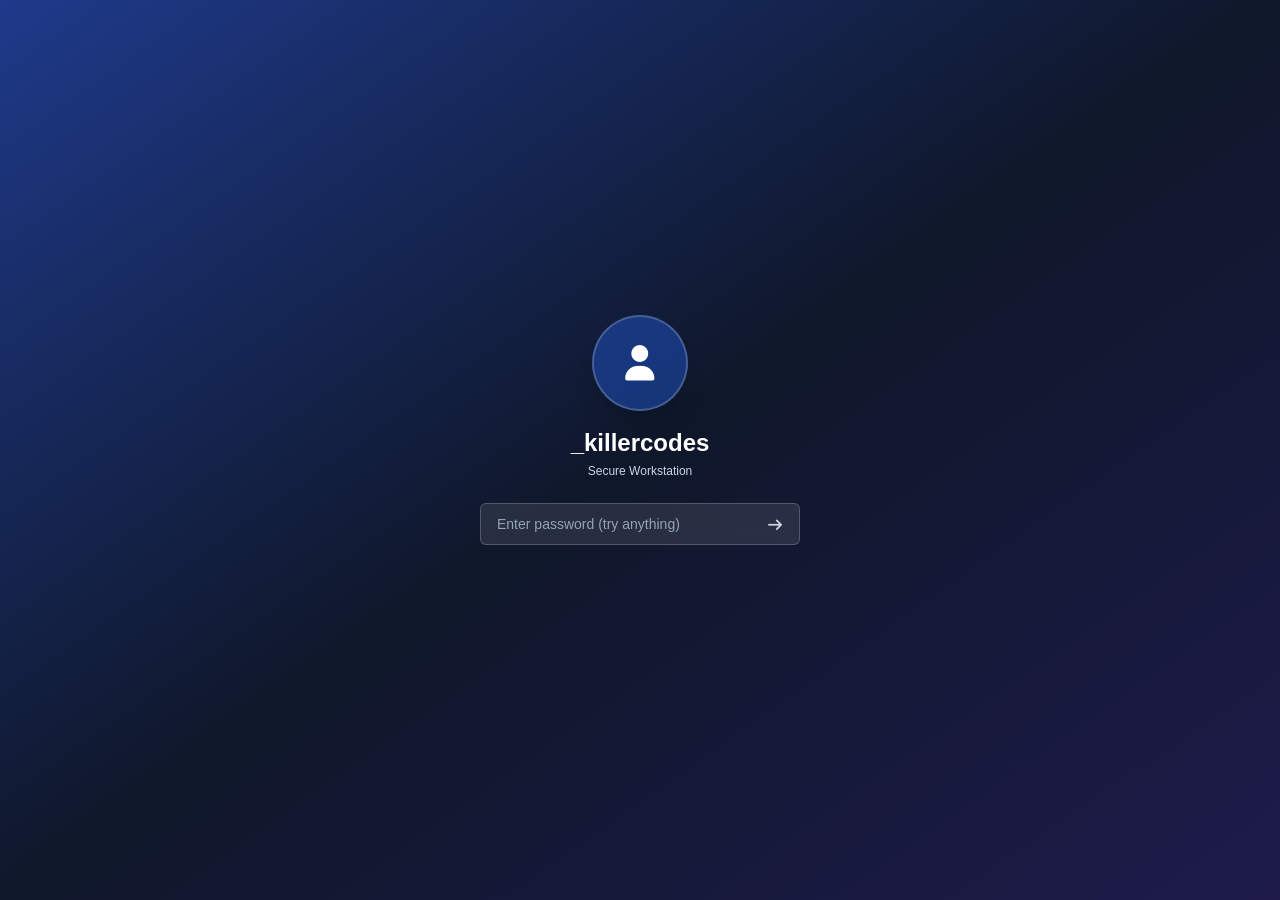
<file: index.html>
<!DOCTYPE html>
<html lang="en">
<head>
    <meta charset="UTF-8">
    <meta name="viewport" content="width=device-width, initial-scale=1.0">
    <title>Windows Workstation</title>
    <script src="tailwindcss.js"></script>
    <!--<link href="https://fonts.googleapis.com/css2?family=Segoe+UI:wght@300;400;500;600;700&display=swap" rel="stylesheet">-->
    <link rel="stylesheet" href="css/all.min.css">
    <link rel="stylesheet" href="style.css">
</head>
<body id="desktop-bg">

    <!-- Login Screen Overlay -->
    <div id="login-screen" class="fixed inset-0 bg-gradient-to-br from-blue-900 via-slate-900 to-indigo-950 z-[9999] flex flex-col items-center justify-center text-white">
        <div class="w-24 h-24 rounded-full bg-blue-600/40 border-2 border-white/20 flex items-center justify-center text-4xl font-semibold mb-4 shadow-xl">
            <i class="fa-solid fa-user"></i>
        </div>
        <h2 class="text-2xl font-semibold mb-1">_killercodes</h2>
        <p class="text-xs text-slate-300 mb-6">Secure Workstation</p>
        <form onsubmit="handleLogin(event)" class="flex flex-col items-center w-80">
            <div class="relative w-full mb-3">
                <input type="password" id="login-password" placeholder="Enter password (try anything)" class="w-full bg-white/10 border border-white/20 rounded-md py-2.5 px-4 text-sm text-white placeholder-slate-400 focus:outline-none focus:ring-2 focus:ring-blue-500 backdrop-blur-md">
                <button type="submit" class="absolute right-2 top-2 text-slate-300 hover:text-white px-2 py-1 text-sm"><i class="fa-solid fa-arrow-right"></i></button>
            </div>
            <div id="login-error" class="text-red-400 text-xs h-5 mb-2 font-medium"></div>
        </form>
    </div>


    <!-- Desktop Grid Icons -->
    <div class="desktop-grid" id="desktop-grid">
        <!-- Mind Map -->
        <desktop-icon app="mindmap" icon="fa-brain" color="text-cyan-600" label="Mind Map"></desktop-icon>

        <!-- Sticky Notes -->
        <desktop-icon app="stickynote" icon="fa-note-sticky" color="text-amber-500" label="Sticky Notes"></desktop-icon>

        <!-- Password Gen -->
        <desktop-icon app="mpw" icon="fa-key" color="text-emerald-600" label="Password Gen"></desktop-icon>

        <!-- Glycemic Index -->
        <desktop-icon app="gi" icon="fa-syringe" color="text-rose-600" label="Glaycemic Index"></desktop-icon>
    </div>

    <!-- Windows Container -->
    <div id="windows-container"></div>

    <!-- Start Menu -->
    <div class="start-menu" id="start-menu">
        <div class="mb-4">
            <span class="text-xs font-semibold text-slate-700">Pinned Apps</span>
        </div>
        <div class="grid grid-cols-3 gap-4 text-center">

            <desktop-icon app="mindmap" icon="fa-brain" color="text-cyan-600" label="Mind Map"></desktop-icon>
            <div onclick="openApp('stickynote'); toggleStartMenu();" class="p-3 hover:bg-slate-100 rounded-lg cursor-pointer flex flex-col items-center">
                <i class="fa-solid fa-note-sticky text-3xl text-amber-500 mb-1"></i>
                <span class="text-xs text-slate-700">Sticky Notes</span>
            </div>
            <div onclick="openApp('mpw'); toggleStartMenu();" class="p-3 hover:bg-slate-100 rounded-lg cursor-pointer flex flex-col items-center">
                <i class="fa-solid fa-key text-3xl text-emerald-600 mb-1"></i>
                <span class="text-xs text-slate-700">Password Gen</span>
            </div>
        </div>
        <div class="mt-auto pt-4 border-t border-slate-200 flex justify-between items-center">
            <div class="flex items-center space-x-3">
                <div class="w-8 h-8 rounded-full bg-blue-600 text-white flex items-center justify-center font-semibold text-sm">k</div>
                <span class="text-xs font-medium text-slate-800">killercodes</span>
            </div>
            <button onclick="location.reload()" class="p-2 hover:bg-slate-200 rounded-full text-slate-700 text-xs" title="Lock"><i class="fa-solid fa-lock"></i></button>
        </div>
    </div>

    <!-- Taskbar -->
    <div class="taskbar">
        <div class="flex items-center space-x-1">
            <div class="taskbar-item" onclick="toggleStartMenu()" title="Start">
                <i class="fa-brands fa-windows text-blue-600 text-xl"></i>
            </div>
        </div>
        
        <div class="flex items-center space-x-1" id="taskbar-apps">
            <!-- Dynamic taskbar open app buttons -->
        </div>

        <div class="flex items-center space-x-2 text-slate-700 text-xs pr-2">
            <div class="text-right">
                <div class="font-medium" id="taskbar-time">12:00 PM</div>
                <div class="text-[10px] text-slate-500" id="taskbar-date">10/23/2026</div>
            </div>
        </div>
    </div>

    <!-- Custom Message Box Modal -->
    <div id="custom-msgbox" class="fixed inset-0 bg-black/20 backdrop-blur-xs z-[2000] hidden flex items-center justify-center">
        <div class="bg-white rounded-lg p-6 max-w-sm w-full win-shadow border border-slate-200">
            <h3 id="msgbox-title" class="font-semibold text-slate-800 text-base mb-2">Notice</h3>
            <p id="msgbox-text" class="text-sm text-slate-600 mb-6">Message content here.</p>
            <div class="flex justify-end">
                <button onclick="closeMsgBox()" class="bg-blue-600 text-white px-4 py-1.5 rounded-md text-sm font-medium hover:bg-blue-700">OK</button>
            </div>
        </div>
    </div>

    <script src="app.js"></script>
</body>
</html>
</file>
<file: style.css>
* {
            font-family: 'Segoe UI', Tahoma, Geneva, Verdana, sans-serif;
            user-select: none;
        }
        body {
            background: linear-gradient(135deg, #e0f2fe 0%, #bae6fd 50%, #7dd3fc 100%);
            background-size: cover;
            background-repeat: no-repeat;
            background-position: center;
            height: 100vh;
            overflow: hidden;
            margin: 0;
        }
        .win-shadow {
            box-shadow: 0 10px 30px rgba(0, 0, 0, 0.15), 0 1px 3px rgba(0, 0, 0, 0.1);
        }
        .app-window {
            position: absolute;
            min-width: 320px;
            min-height: 200px;
            background: #ffffff;
            border-radius: 8px;
            border: 1px solid rgba(209, 213, 219, 0.6);
            display: flex;
            flex-direction: column;
            overflow: hidden;
            transition: opacity 0.15s ease, transform 0.15s ease;
            z-index: 10;
        }
        .app-window.minimized {
            opacity: 0;
            transform: scale(0.9) translateY(40px);
            pointer-events: none;
        }
        .desktop-grid {
            display: grid;
            grid-template-columns: repeat(auto-fill, 85px);
            grid-template-rows: repeat(auto-fill, 90px);
            gap: 10px;
            padding: 16px;
            height: calc(100vh - 48px);
            align-content: start;
        }
        .desktop-icon {
            display: flex;
            flex-direction: column;
            align-items: center;
            justify-content: center;
            width: 80px;
            height: 85px;
            border-radius: 6px;
            cursor: pointer;
            border: 1px solid transparent;
            transition: background 0.1s, border-color 0.1s;
        }
        .desktop-icon:hover {
            background: rgba(255, 255, 255, 0.35);
            border-color: rgba(255, 255, 255, 0.5);
        }
        .desktop-icon.selected {
            background: rgba(255, 255, 255, 0.55);
            border-color: rgba(59, 130, 246, 0.5);
        }
        .taskbar {
            height: 48px;
            background: rgba(248, 250, 252, 0.85);
            backdrop-filter: blur(20px);
            border-top: 1px solid rgba(226, 232, 240, 0.8);
            position: fixed;
            bottom: 0;
            left: 0;
            width: 100%;
            z-index: 1000;
            display: flex;
            justify-content: space-between;
            align-items: center;
            padding: 0 12px;
        }
        .taskbar-item {
            width: 40px;
            height: 40px;
            border-radius: 6px;
            display: flex;
            align-items: center;
            justify-content: center;
            cursor: pointer;
            transition: background 0.15s;
            position: relative;
        }
        .taskbar-item:hover {
            background: rgba(226, 232, 240, 0.7);
        }
        .taskbar-item.active::after {
            content: '';
            position: absolute;
            bottom: 2px;
            width: 16px;
            height: 3px;
            background: #2563eb;
            border-radius: 2px;
        }
        .start-menu {
            position: fixed;
            bottom: 60px;
            left: 50%;
            transform: translateX(-50%) scale(0.95);
            width: 480px;
            height: 420px;
            background: rgba(255, 255, 255, 0.95);
            backdrop-filter: blur(30px);
            border: 1px solid rgba(209, 213, 219, 0.8);
            border-radius: 12px;
            box-shadow: 0 20px 40px rgba(0,0,0,0.15);
            z-index: 1001;
            display: flex;
            flex-direction: column;
            padding: 24px;
            opacity: 0;
            pointer-events: none;
            transition: all 0.2s cubic-bezier(0.16, 1, 0.3, 1);
        }
        .start-menu.open {
            opacity: 1;
            transform: translateX(-50%) scale(1);
            pointer-events: auto;
        }
        /* Resize handles */
        .resizer {
            position: absolute;
            z-index: 100;
        }
        .resizer-r { right: 0; top: 0; width: 6px; height: 100%; cursor: ew-resize; }
        .resizer-b { left: 0; bottom: 0; width: 100%; height: 6px; cursor: ns-resize; }
        .resizer-br { right: 0; bottom: 0; width: 12px; height: 12px; cursor: nwse-resize; }
        .resizer-l { left: 0; top: 0; width: 6px; height: 100%; cursor: ew-resize; }
        .resizer-t { left: 0; top: 0; width: 100%; height: 6px; cursor: ns-resize; }
</file>
